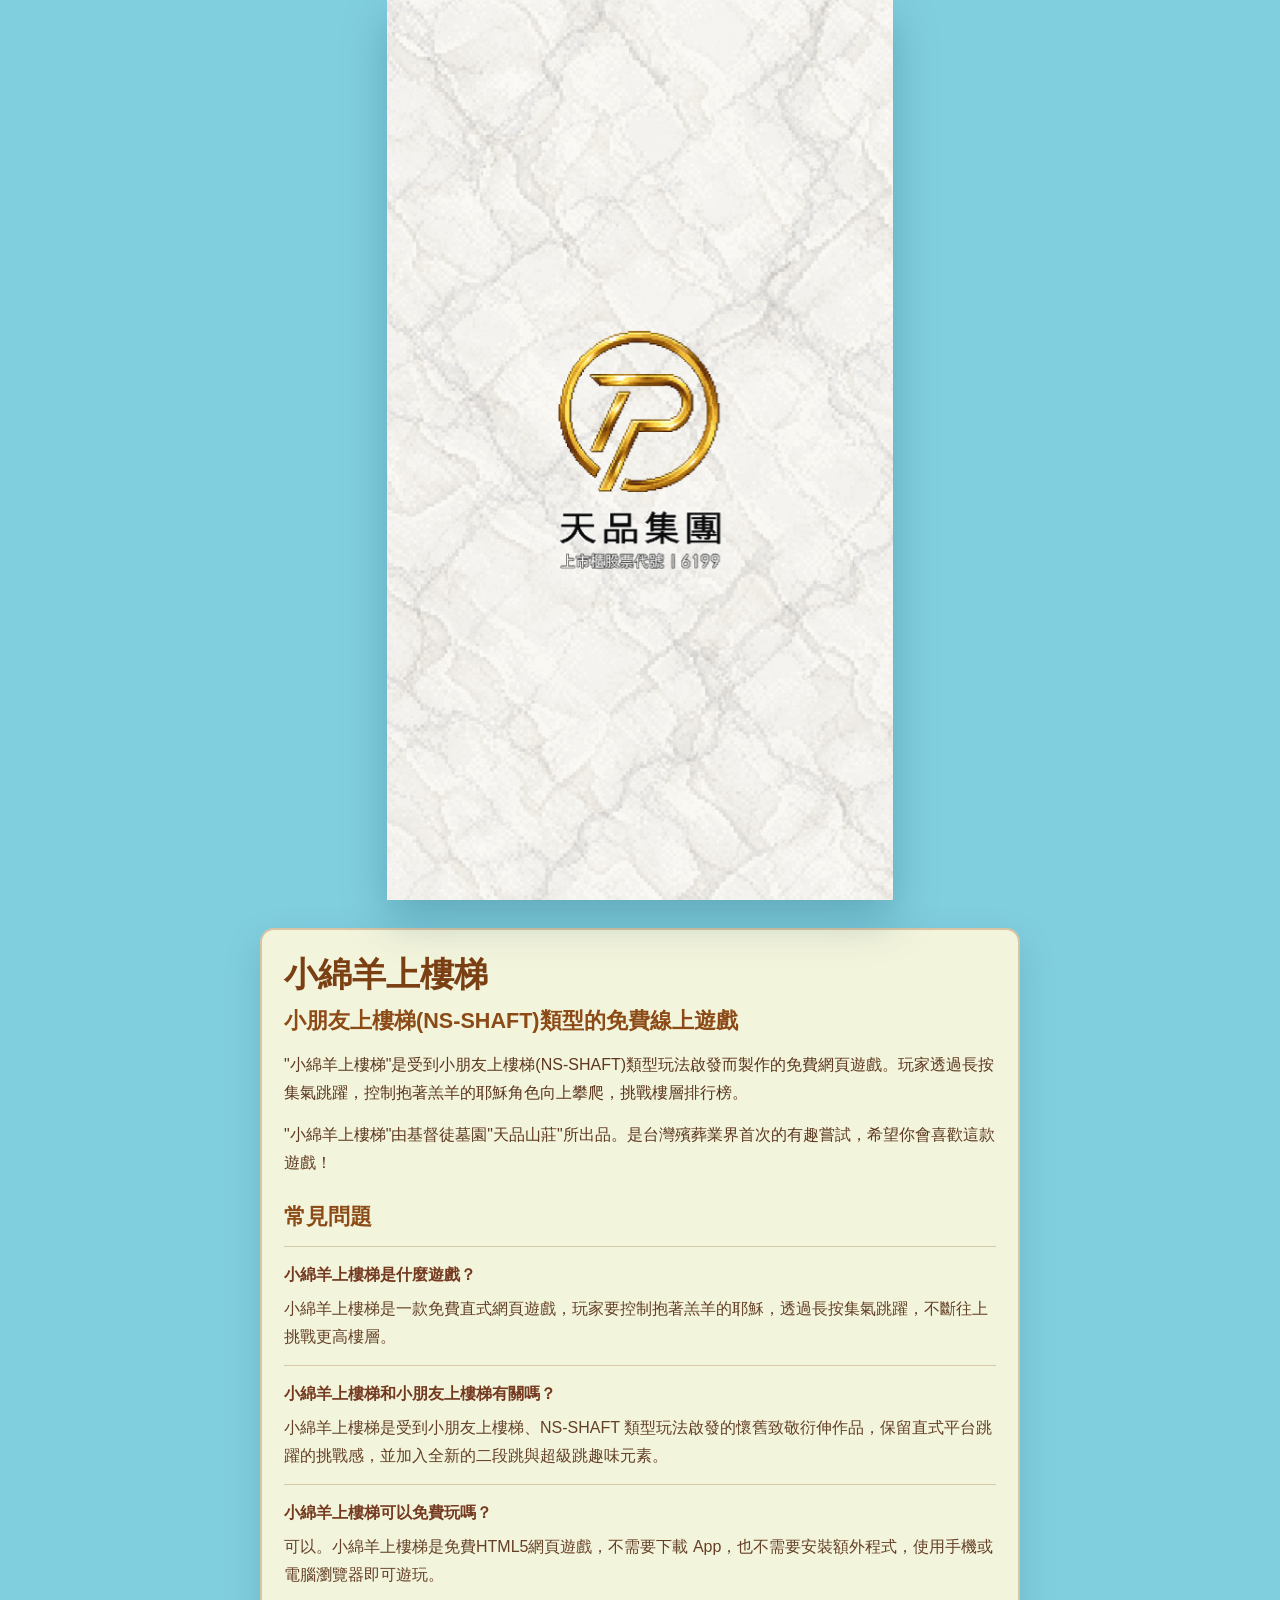
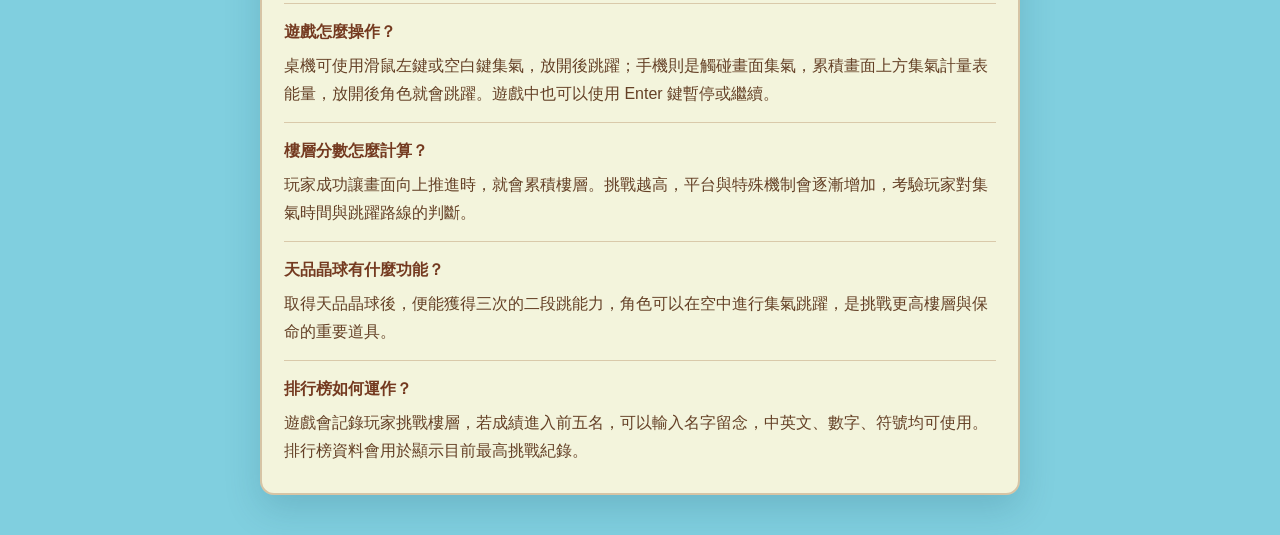
<file: index.html>
<!doctype html>
<html lang="zh-Hant">
  <head>
    <meta charset="utf-8" />
    <meta name="viewport" content="width=device-width, initial-scale=1, viewport-fit=cover, user-scalable=no" />
    <meta name="apple-mobile-web-app-capable" content="yes" />
    <meta name="mobile-web-app-capable" content="yes" />
    <meta name="theme-color" content="#86d4e6" />
    <meta name="google-site-verification" content="biy8VZyJPtHGgPkPP5Eb2wRGuzHedW-yJUW4peZBmMY" />
    <meta name="description" content="小綿羊上樓梯是受到小朋友上樓梯(NS-SHAFT)類型玩法啟發的免費網頁遊戲。長按集氣跳躍，挑戰樓層排行榜。" />
    <meta property="og:type" content="website" />
    <meta property="og:site_name" content="小綿羊上樓梯" />
    <meta property="og:title" content="小綿羊上樓梯 │ 免費遊戲 │ 天品山莊 集團股代6199" />
    <meta property="og:description" content="小綿羊上樓梯是受到小朋友上樓梯(NS-SHAFT)類型玩法啟發的免費網頁遊戲。長按集氣跳躍，挑戰樓層排行榜。" />
    <meta property="og:url" content="https://tienpinservice-rgb.github.io/tp-sheep-stair-climb/" />
    <meta property="og:image" content="https://tienpinservice-rgb.github.io/tp-sheep-stair-climb/seo-images/share-preview.png?v=20260714b" />
    <meta property="og:image:secure_url" content="https://tienpinservice-rgb.github.io/tp-sheep-stair-climb/seo-images/share-preview.png?v=20260714b" />
    <meta property="og:image:type" content="image/png" />
    <meta property="og:image:width" content="1024" />
    <meta property="og:image:height" content="1024" />
    <meta property="og:image:alt" content="小綿羊上樓梯遊戲主視覺" />
    <meta name="twitter:card" content="summary_large_image" />
    <meta name="twitter:title" content="小綿羊上樓梯 │ 免費遊戲 │ 天品山莊 集團股代6199" />
    <meta name="twitter:description" content="小綿羊上樓梯是受到小朋友上樓梯(NS-SHAFT)類型玩法啟發的免費網頁遊戲。長按集氣跳躍，挑戰樓層排行榜。" />
    <meta name="twitter:image" content="https://tienpinservice-rgb.github.io/tp-sheep-stair-climb/seo-images/share-preview.png?v=20260714b" />
    <meta name="twitter:image:alt" content="小綿羊上樓梯遊戲主視覺" />
    <link rel="canonical" href="https://tienpinservice-rgb.github.io/tp-sheep-stair-climb/" />
    <link rel="image_src" href="https://tienpinservice-rgb.github.io/tp-sheep-stair-climb/seo-images/share-preview.png?v=20260714b" />
    <script type="application/ld+json">
      {
        "@context": "https://schema.org",
        "@type": ["VideoGame", "SoftwareApplication"],
        "name": "小綿羊上樓梯",
        "alternateName": "Sheep Stair Climb",
        "url": "https://tienpinservice-rgb.github.io/tp-sheep-stair-climb/",
        "image": [
          "https://tienpinservice-rgb.github.io/tp-sheep-stair-climb/seo-images/share-preview.png?v=20260714b",
          "https://tienpinservice-rgb.github.io/tp-sheep-stair-climb/seo-images/hero-poster.png?v=20260714b",
          "https://tienpinservice-rgb.github.io/tp-sheep-stair-climb/seo-images/menu-screen.png?v=20260714b",
          "https://tienpinservice-rgb.github.io/tp-sheep-stair-climb/seo-images/tutorial-screen.png?v=20260714b",
          "https://tienpinservice-rgb.github.io/tp-sheep-stair-climb/seo-images/gameplay-screen.png?v=20260714b",
          "https://tienpinservice-rgb.github.io/tp-sheep-stair-climb/seo-images/gameover-screen.png?v=20260714b"
        ],
        "thumbnailUrl": "https://tienpinservice-rgb.github.io/tp-sheep-stair-climb/seo-images/share-preview.png?v=20260714b",
        "screenshot": [
          {
            "@type": "ImageObject",
            "url": "https://tienpinservice-rgb.github.io/tp-sheep-stair-climb/seo-images/menu-screen.png?v=20260714b",
            "caption": "小綿羊上樓梯主畫面與前五名排行榜"
          },
          {
            "@type": "ImageObject",
            "url": "https://tienpinservice-rgb.github.io/tp-sheep-stair-climb/seo-images/tutorial-screen.png?v=20260714b",
            "caption": "小綿羊上樓梯遊戲操作提示與天品晶球二段跳說明"
          },
          {
            "@type": "ImageObject",
            "url": "https://tienpinservice-rgb.github.io/tp-sheep-stair-climb/seo-images/gameplay-screen.png?v=20260714b",
            "caption": "小綿羊上樓梯集氣跳躍遊戲畫面"
          },
          {
            "@type": "ImageObject",
            "url": "https://tienpinservice-rgb.github.io/tp-sheep-stair-climb/seo-images/gameover-screen.png?v=20260714b",
            "caption": "小綿羊上樓梯遊戲結束與最高紀錄畫面"
          }
        ],
        "description": "小綿羊上樓梯是受到小朋友上樓梯(NS-SHAFT)類型玩法啟發的免費網頁遊戲。玩家透過長按集氣跳躍，控制抱著羔羊的耶穌角色向上攀爬，挑戰樓層排行榜。",
        "keywords": ["小綿羊上樓梯", "小朋友上樓梯", "NS-SHAFT", "免費網頁遊戲", "直式跳躍遊戲", "HTML5遊戲"],
        "inLanguage": "zh-Hant",
        "applicationCategory": "GameApplication",
        "operatingSystem": "Web Browser",
        "gamePlatform": "Web Browser",
        "genre": ["直式跳躍遊戲", "網頁遊戲", "休閒遊戲"],
        "playMode": "SinglePlayer",
        "isAccessibleForFree": true,
        "publisher": {
          "@type": "Organization",
          "name": "天品山莊",
          "url": "https://www.tienpin.com.tw"
        },
        "offers": {
          "@type": "Offer",
          "price": "0",
          "priceCurrency": "TWD"
        }
      }
    </script>
    <script type="application/ld+json">
      {
        "@context": "https://schema.org",
        "@type": "FAQPage",
        "mainEntity": [
          {
            "@type": "Question",
            "name": "小綿羊上樓梯是什麼遊戲？",
            "acceptedAnswer": {
              "@type": "Answer",
              "text": "小綿羊上樓梯是一款免費直式網頁遊戲，玩家要控制抱著羔羊的耶穌，透過長按集氣跳躍，不斷往上挑戰更高樓層。"
            }
          },
          {
            "@type": "Question",
            "name": "小綿羊上樓梯和小朋友上樓梯有關嗎？",
            "acceptedAnswer": {
              "@type": "Answer",
              "text": "小綿羊上樓梯是受到小朋友上樓梯、NS-SHAFT 類型玩法啟發的懷舊致敬衍伸作品，保留直式平台跳躍的挑戰感，並加入全新的二段跳與超級跳趣味元素。"
            }
          },
          {
            "@type": "Question",
            "name": "小綿羊上樓梯可以免費玩嗎？",
            "acceptedAnswer": {
              "@type": "Answer",
              "text": "可以。小綿羊上樓梯是免費HTML5網頁遊戲，不需要下載 App，也不需要安裝額外程式，使用手機或電腦瀏覽器即可遊玩。"
            }
          },
          {
            "@type": "Question",
            "name": "遊戲怎麼操作？",
            "acceptedAnswer": {
              "@type": "Answer",
              "text": "桌機可使用滑鼠左鍵或空白鍵集氣，放開後跳躍；手機則是觸碰畫面集氣，累積畫面上方集氣計量表能量，放開後角色就會跳躍。遊戲中也可以使用 Enter 鍵暫停或繼續。"
            }
          },
          {
            "@type": "Question",
            "name": "樓層分數怎麼計算？",
            "acceptedAnswer": {
              "@type": "Answer",
              "text": "玩家成功讓畫面向上推進時，就會累積樓層。挑戰越高，平台與特殊機制會逐漸增加，考驗玩家對集氣時間與跳躍路線的判斷。"
            }
          },
          {
            "@type": "Question",
            "name": "天品晶球有什麼功能？",
            "acceptedAnswer": {
              "@type": "Answer",
              "text": "取得天品晶球後，便能獲得三次的二段跳能力，角色可以在空中進行集氣跳躍，是挑戰更高樓層與保命的重要道具。"
            }
          },
          {
            "@type": "Question",
            "name": "排行榜如何運作？",
            "acceptedAnswer": {
              "@type": "Answer",
              "text": "遊戲會記錄玩家挑戰樓層，若成績進入前五名，可以輸入名字留念，中英文、數字、符號均可使用。排行榜資料會用於顯示目前最高挑戰紀錄。"
            }
          }
        ]
      }
    </script>
    <title>小綿羊上樓梯 │ 免費遊戲 │ 天品山莊 集團股代6199</title>
    <link rel="icon" type="image/png" href="PIC/Game assets/background/TPICON.png" />
    <link rel="apple-touch-icon" href="PIC/Game assets/background/TPICON.png" />
    <link rel="stylesheet" href="style.css?v=20260716-seo-faq" />
  </head>
  <body>
    <main id="gameWrap" aria-label="小綿羊上樓梯遊戲">
      <div id="viewport">
        <div id="stage">
          <section id="splashScreen" class="screen active" aria-label="開場畫面">
            <img class="full-layer" src="PIC/Game assets/background/bg_00.png" alt="" draggable="false" />
            <img class="splash-center" src="PIC/Game assets/background/bg_06.png" alt="" draggable="false" />
          </section>

          <section id="menuScreen" class="screen" aria-label="主畫面">
            <img class="full-layer menu-bg" src="PIC/Game assets/background/bg_01.png" alt="" draggable="false" />
            <img class="top-ribbon" src="PIC/Game assets/background/bg_02.png" alt="" draggable="false" />
            <div class="leaderboard-panel intro-step step-2">
              <img src="PIC/Game assets/background/Leaderboard_01.png?v=20260715-leaderboard01" alt="排行榜" draggable="false" />
              <ol id="menuLeaderboard" class="leaderboard-list" aria-label="前五名排行榜"></ol>
              <div id="personalBest" class="personal-best">尚無個人紀錄</div>
            </div>
            <div class="logo-stack intro-step step-1" aria-label="小綿羊上樓梯">
              <img class="logo-layer logo-title float-logo-a" src="PIC/Game assets/background/LOGO_01.png?v=20260715-logo-position" alt="" draggable="false" />
              <img class="logo-layer logo-mascot float-logo-b" src="PIC/Game assets/background/LOGO_02.png?v=20260715-logo-position" alt="" draggable="false" />
              <img class="logo-layer logo-base" src="PIC/Game assets/background/LOGO_03.png?v=20260715-logo-position" alt="" draggable="false" />
            </div>
            <button id="startButton" class="image-button start-button intro-step step-3" type="button" aria-label="開始遊戲">
              <img data-normal="PIC/Game assets/Button/START-01.png" data-pressed="PIC/Game assets/Button/START-02.png" src="PIC/Game assets/Button/START-01.png" alt="START" draggable="false" />
            </button>
          </section>

          <section id="gameScreen" class="screen" aria-label="遊戲畫面">
            <img class="full-layer game-bg-layer" src="PIC/Game assets/background/bg_03.png" alt="" draggable="false" />
            <div id="cloudLayer" class="world-layer"></div>
            <img id="foregroundLayer" class="foreground-layer" src="PIC/Game assets/background/bg_04.png" alt="" draggable="false" />
            <div id="platformLayer" class="world-layer"></div>
            <img id="groundLayer" class="ground-layer" src="PIC/Game assets/background/bg_Bwall.png" alt="" draggable="false" />
            <img id="gameWallLayer" class="full-layer wall-layer" src="PIC/Game assets/background/bg_LRUwall.png" alt="" draggable="false" />
            <img id="hero" class="hero" src="PIC/Game assets/role/STAY_01.png" alt="角色" draggable="false" />
            <div class="hud">
              <img id="powerMeter" class="power-meter" src="PIC/Game assets/power/POWER_00.png" alt="集氣 0" draggable="false" />
              <div id="floorDigits" class="floor-digits" aria-label="樓層數"></div>
            </div>
            <div id="pauseOverlay" class="pause-overlay" aria-hidden="true"></div>
            <button id="pauseButton" class="image-button pause-button" type="button" aria-label="暫停遊戲">
              <img data-normal="PIC/Game assets/Button/STOP-01.png" data-pressed="PIC/Game assets/Button/STOP-02.png" src="PIC/Game assets/Button/STOP-01.png" alt="PAUSE" draggable="false" />
            </button>
            <div id="heroHintBubble" class="tutorial-hint-bubble hero-hint-bubble" aria-hidden="true">
              <span>隨意持續按畫面任一處<br />進行集氣跳躍</span>
            </div>
            <div id="crystalHintBubble" class="tutorial-hint-bubble crystal-hint-bubble" aria-hidden="true">
              <span>獲得天品晶球可在空中<br />集氣跳躍進行二段跳躍</span>
            </div>
          </section>

          <section id="gameOverScreen" class="screen" aria-label="遊戲結束">
            <img class="full-layer" src="PIC/Game assets/background/bg_05.png" alt="" draggable="false" />
            <img class="full-layer wall-layer" src="PIC/Game assets/background/bg_LRUwall.png" alt="" draggable="false" />
            <img class="over-ground" src="PIC/Game assets/background/bg_Bwall.png" alt="" draggable="false" />
            <img class="gameover-logo" src="PIC/Game assets/background/gameover logo.png" alt="GAME OVER" draggable="false" />
            <img id="overHero" class="over-hero" src="PIC/Game assets/role/STAY_01.png" alt="休息中的角色" draggable="false" />
            <div id="rankDialog" class="rank-dialog hidden">
              <img src="PIC/Game assets/background/Leaderboard_02 -02.png" alt="前五名輸入" draggable="false" />
              <div class="rank-copy">
                <div id="rankRecordText" class="rank-floor-digits" aria-label="本次樓層">000F</div>
              </div>
              <input id="playerNameInput" class="name-input" maxlength="9" autocomplete="off" inputmode="text" aria-label="輸入姓名，最多九個字" />
              <button id="submitRankButton" class="image-button submit-rank" type="button" aria-label="送出排行榜姓名">
                <img data-normal="PIC/Game assets/Button/GO-04.png" data-pressed="PIC/Game assets/Button/GO-03.png" src="PIC/Game assets/Button/GO-04.png" alt="OK" draggable="false" />
              </button>
            </div>
            <div id="normalResultDialog" class="normal-result-dialog hidden">
              <img src="PIC/Game assets/background/Leaderboard_03.png" alt="本次成績" draggable="false" />
              <div class="normal-result-copy">
                <div id="finalFloorText" class="normal-floor-digits" aria-label="本次樓層">000F</div>
                <div id="finalBestText" class="normal-floor-digits" aria-label="最高紀錄">000F</div>
              </div>
            </div>
            <div class="over-buttons">
              <button id="restartButton" class="image-button" type="button" aria-label="重新開始">
                <img data-normal="PIC/Game assets/Button/RESTART-01.png" data-pressed="PIC/Game assets/Button/RESTART-02.png" src="PIC/Game assets/Button/RESTART-01.png" alt="RESTART" draggable="false" />
              </button>
              <button id="gotoButton" class="image-button" type="button" aria-label="前往天品集團">
                <img data-normal="PIC/Game assets/Button/GOTP-01.png" data-pressed="PIC/Game assets/Button/GOTP-02.png" src="PIC/Game assets/Button/GOTP-01.png" alt="GO TO TIENPIN GROUP" draggable="false" />
              </button>
              <button id="menuButton" class="image-button" type="button" aria-label="回主畫面">
                <img data-normal="PIC/Game assets/Button/MENU-01.png" data-pressed="PIC/Game assets/Button/MENU-02.png" src="PIC/Game assets/Button/MENU-01.png" alt="MENU" draggable="false" />
              </button>
            </div>
          </section>

          <section id="adminScreen" class="screen admin-screen" aria-label="排行榜後台">
            <div class="admin-card">
              <h1>排行榜後台</h1>
              <p id="adminSummary">目前無資料</p>
              <div id="adminRows" class="admin-rows"></div>
              <div class="admin-actions">
                <button id="adminAddButton" type="button">新增資料</button>
                <button id="adminSaveButton" type="button">儲存修改</button>
                <button id="adminClearButton" type="button">清空資料</button>
                <button id="adminBackButton" type="button">回主畫面</button>
              </div>
            </div>
          </section>
        </div>
        <div id="loadingOverlay" class="loading-overlay" aria-label="素材載入中">
          <div class="loading-track" aria-hidden="true">
            <div id="loadingFill" class="loading-fill"></div>
          </div>
        </div>
      </div>
    </main>
    <section class="seo-intro" aria-label="小綿羊上樓梯遊戲介紹">
      <h1>小綿羊上樓梯</h1>
      <h2>小朋友上樓梯(NS-SHAFT)類型的免費線上遊戲</h2>
      <p>
        "小綿羊上樓梯"是受到小朋友上樓梯(NS-SHAFT)類型玩法啟發而製作的免費網頁遊戲。玩家透過長按集氣跳躍，控制抱著羔羊的耶穌角色向上攀爬，挑戰樓層排行榜。
      </p>
      <p>
        "小綿羊上樓梯"由基督徒墓園"天品山莊"所出品。是台灣殯葬業界首次的有趣嘗試，希望你會喜歡這款遊戲！
      </p>
      <section class="seo-faq" aria-label="常見問題">
        <h2>常見問題</h2>
        <dl>
          <div class="faq-item">
            <dt>小綿羊上樓梯是什麼遊戲？</dt>
            <dd>小綿羊上樓梯是一款免費直式網頁遊戲，玩家要控制抱著羔羊的耶穌，透過長按集氣跳躍，不斷往上挑戰更高樓層。</dd>
          </div>
          <div class="faq-item">
            <dt>小綿羊上樓梯和小朋友上樓梯有關嗎？</dt>
            <dd>小綿羊上樓梯是受到小朋友上樓梯、NS-SHAFT 類型玩法啟發的懷舊致敬衍伸作品，保留直式平台跳躍的挑戰感，並加入全新的二段跳與超級跳趣味元素。</dd>
          </div>
          <div class="faq-item">
            <dt>小綿羊上樓梯可以免費玩嗎？</dt>
            <dd>可以。小綿羊上樓梯是免費HTML5網頁遊戲，不需要下載 App，也不需要安裝額外程式，使用手機或電腦瀏覽器即可遊玩。</dd>
          </div>
          <div class="faq-item">
            <dt>遊戲怎麼操作？</dt>
            <dd>桌機可使用滑鼠左鍵或空白鍵集氣，放開後跳躍；手機則是觸碰畫面集氣，累積畫面上方集氣計量表能量，放開後角色就會跳躍。遊戲中也可以使用 Enter 鍵暫停或繼續。</dd>
          </div>
          <div class="faq-item">
            <dt>樓層分數怎麼計算？</dt>
            <dd>玩家成功讓畫面向上推進時，就會累積樓層。挑戰越高，平台與特殊機制會逐漸增加，考驗玩家對集氣時間與跳躍路線的判斷。</dd>
          </div>
          <div class="faq-item">
            <dt>天品晶球有什麼功能？</dt>
            <dd>取得天品晶球後，便能獲得三次的二段跳能力，角色可以在空中進行集氣跳躍，是挑戰更高樓層與保命的重要道具。</dd>
          </div>
          <div class="faq-item">
            <dt>排行榜如何運作？</dt>
            <dd>遊戲會記錄玩家挑戰樓層，若成績進入前五名，可以輸入名字留念，中英文、數字、符號均可使用。排行榜資料會用於顯示目前最高挑戰紀錄。</dd>
          </div>
        </dl>
      </section>
    </section>
    <script src="supabase-config.js?v=20260707-platform-transfer"></script>
    <script src="hero-animation.js?v=20260724-charge-flash"></script>
    <script src="game.js?v=20260724-charge-flash"></script>
  </body>
</html>
</file>
<file: style.css>
:root {
  --game-w: 360;
  --game-h: 640;
  --stage-scale: 1;
  --ui-brown: #8b4a16;
  --ui-cream: #fff3c5;
}

* {
  box-sizing: border-box;
  -webkit-tap-highlight-color: transparent;
}

html,
body {
  width: 100%;
  min-height: 100%;
  margin: 0;
  overflow-x: hidden;
  overflow-y: auto;
  overscroll-behavior: none;
  touch-action: pan-y;
  user-select: none;
  background: #80cfdf;
  font-family: "Arial", "Microsoft JhengHei", "PingFang TC", sans-serif;
}

body {
  display: flex;
  flex-direction: column;
  align-items: center;
  justify-content: flex-start;
  padding: env(safe-area-inset-top) env(safe-area-inset-right) env(safe-area-inset-bottom) env(safe-area-inset-left);
}

.seo-intro {
  width: min(92vw, 760px);
  margin: 28px auto 40px;
  padding: 24px 22px 28px;
  color: #5d371f;
  background: rgba(255, 248, 220, 0.9);
  border: 2px solid rgba(139, 74, 22, 0.28);
  border-radius: 14px;
  box-shadow: 0 14px 36px rgba(14, 70, 92, 0.18);
  line-height: 1.75;
  white-space: normal;
  user-select: text;
  touch-action: pan-y;
}

.seo-intro h1,
.seo-intro h2,
.seo-intro p,
.seo-intro dl {
  margin: 0;
}

.seo-intro h1 {
  font-size: clamp(1.55rem, 4vw, 2.15rem);
  line-height: 1.2;
  color: #7a3f13;
}

.seo-intro h2 {
  margin-top: 10px;
  font-size: clamp(1.05rem, 2.7vw, 1.35rem);
  line-height: 1.45;
  color: #8b4a16;
}

.seo-intro p {
  margin-top: 14px;
  font-size: 1rem;
}

.seo-faq {
  margin-top: 24px;
}

.seo-faq dl {
  display: grid;
  gap: 14px;
  margin-top: 14px;
}

.faq-item {
  padding-top: 14px;
  border-top: 1px solid rgba(139, 74, 22, 0.25);
}

.faq-item dt {
  font-weight: 700;
  color: #743a20;
}

.faq-item dd {
  margin: 6px 0 0;
  color: #644026;
}

button,
input {
  font: inherit;
}

#gameWrap {
  width: 100%;
  height: 100dvh;
  min-height: 100dvh;
  flex: 0 0 100dvh;
  display: grid;
  place-items: center;
  touch-action: none;
}

#viewport {
  position: relative;
  width: min(100vw, calc(100vh * 9 / 16), 540px);
  height: min(100vh, calc(100vw * 16 / 9), 960px);
  max-height: 100%;
  overflow: hidden;
  background: #86d4e6;
  box-shadow: 0 18px 42px rgba(14, 70, 92, 0.28);
}

#stage {
  position: absolute;
  left: 0;
  top: 0;
  width: calc(var(--game-w) * 1px);
  height: calc(var(--game-h) * 1px);
  overflow: hidden;
  transform: scale(var(--stage-scale));
  transform-origin: left top;
}

.loading-overlay {
  position: absolute;
  inset: 0;
  z-index: 200;
  display: grid;
  place-items: center;
  background: #8c969a;
  transition: opacity 220ms ease;
}

.loading-overlay.hidden {
  opacity: 0;
  pointer-events: none;
}

.loading-track {
  width: min(210px, 58%);
  height: 14px;
  padding: 3px;
  background: rgba(68, 75, 78, 0.58);
  border: 2px solid rgba(255, 255, 255, 0.75);
}

.loading-fill {
  width: 0%;
  height: 100%;
  background: #fff;
  box-shadow: 0 0 8px rgba(255, 255, 255, 0.72);
  transition: width 120ms linear;
}

.screen {
  position: absolute;
  inset: 0;
  display: none;
  overflow: hidden;
}

.screen.active {
  display: block;
}

img {
  display: block;
  pointer-events: none;
}

.full-layer {
  position: absolute;
  inset: 0;
  width: 100%;
  height: 100%;
  object-fit: cover;
}

.menu-bg {
  z-index: 0;
}

.splash-center {
  position: absolute;
  z-index: 1;
  left: 50%;
  top: 50%;
  width: 116px;
  opacity: 0;
  transform: translate(-50%, -50%);
  scale: 0.96;
  animation: splashAppear 420ms ease-out 500ms both;
}

.top-ribbon {
  position: absolute;
  z-index: 10;
  left: 0;
  bottom: 0;
  width: 100%;
  height: 26px;
  object-fit: cover;
}

.intro-step {
  opacity: 0;
  animation: appear 520ms ease-out forwards;
}

.menu-ready .intro-step,
.menu-ready .leaderboard-list li {
  opacity: 1;
  animation-play-state: paused;
}

.step-1 {
  animation-delay: 120ms;
}

.step-2 {
  animation-delay: 420ms;
}

.step-3 {
  animation-delay: 700ms;
}

.step-4 {
  animation-delay: 980ms;
}

.step-5 {
  animation-delay: 1240ms;
}

.step-6 {
  animation-delay: 1500ms;
}

@keyframes splashAppear {
  from {
    opacity: 0;
    scale: 0.96;
  }
  to {
    opacity: 0.96;
    scale: 1;
  }
}

@keyframes appear {
  from {
    opacity: 0;
    transform: translateY(12px) scale(0.98);
  }
  to {
    opacity: 1;
    transform: translateY(0) scale(1);
  }
}

.float-soft {
  animation-name: appear, floatSoft;
  animation-duration: 520ms, 3.6s;
  animation-delay: 220ms, 860ms;
  animation-timing-function: ease-out, ease-in-out;
  animation-fill-mode: forwards, both;
  animation-iteration-count: 1, infinite;
}

@keyframes floatSoft {
  0%,
  100% {
    translate: 0 0;
  }
  50% {
    translate: 0 -5px;
  }
}

.logo-stack {
  position: absolute;
  z-index: 6;
  left: 0;
  top: 15px;
  width: 360px;
  height: 640px;
}

.logo-stack::after {
  content: "";
  position: absolute;
  left: 17px;
  top: 99px;
  width: 326px;
  height: 204px;
  z-index: 5;
  pointer-events: none;
  opacity: 0;
  background: linear-gradient(
    112deg,
    transparent 0%,
    transparent 32%,
    rgba(255, 255, 255, 0.18) 42%,
    rgba(255, 248, 184, 0.82) 48%,
    rgba(255, 255, 255, 0.96) 51%,
    rgba(255, 248, 184, 0.68) 54%,
    transparent 66%,
    transparent 100%
  );
  background-size: 260% 100%;
  background-position: 170% 0;
  mix-blend-mode: screen;
  clip-path: inset(0 0 0 0 round 10px);
  -webkit-mask-image: url("PIC/Game assets/background/LOGO_03.png?v=20260715-logo-position");
  mask-image: url("PIC/Game assets/background/LOGO_03.png?v=20260715-logo-position");
  -webkit-mask-repeat: no-repeat;
  mask-repeat: no-repeat;
  -webkit-mask-position: center top;
  mask-position: center top;
  -webkit-mask-size: 100% auto;
  mask-size: 100% auto;
  animation:
    logoShine 3.2s ease-in-out infinite 0.35s,
    logoDriftC 3.1s ease-in-out infinite;
}

.logo-layer {
  position: absolute;
  pointer-events: none;
}

.logo-base {
  left: 17px;
  top: 99px;
  width: 326px;
  height: auto;
  object-fit: contain;
  opacity: 0.98;
  z-index: 4;
  animation: logoDriftC 3.1s ease-in-out infinite;
}

.logo-title {
  left: 46px;
  top: 17px;
  width: 260px;
  z-index: 2;
}

.logo-mascot {
  left: 160px;
  top: 3px;
  width: 168px;
  z-index: 3;
}

.float-logo-a {
  animation: logoDriftA 3.4s ease-in-out infinite;
}

.float-logo-b {
  animation: logoDriftB 2.8s ease-in-out infinite;
}

@keyframes logoDriftA {
  0%,
  100% {
    translate: 0 0;
  }
  50% {
    translate: -2px 4px;
  }
}

@keyframes logoDriftB {
  0%,
  100% {
    translate: 0 0;
  }
  50% {
    translate: 3px -4px;
  }
}

@keyframes logoDriftC {
  0%,
  100% {
    translate: 0 0;
  }
  50% {
    translate: 1px -3px;
  }
}

@keyframes logoShine {
  0%,
  44% {
    opacity: 0;
    background-position: 170% 0;
  }
  53% {
    opacity: 0.9;
  }
  68% {
    opacity: 0.35;
    background-position: -70% 0;
  }
  100% {
    opacity: 0;
    background-position: -70% 0;
  }
}

.leaderboard-panel {
  position: absolute;
  z-index: 4;
  left: 45px;
  top: 180px;
  width: 270px;
}

.leaderboard-panel > img {
  width: 100%;
}

.leaderboard-list {
  position: absolute;
  left: 76px;
  right: 26px;
  top: 0;
  bottom: 0;
  margin: 0;
  padding: 0;
  list-style: none;
  color: var(--ui-brown);
  font-weight: 900;
  font-size: 12px;
  line-height: 1;
  text-shadow: 1px 1px 0 #fff2af;
}

.leaderboard-list li {
  position: absolute;
  left: 0;
  right: 0;
  height: 20px;
  display: flex;
  align-items: center;
  min-height: 0;
  padding-bottom: 0;
  padding-left: 0;
  white-space: nowrap;
  overflow: hidden;
  text-overflow: ellipsis;
  opacity: 0;
  animation: glowIn 520ms ease-out forwards;
}

.leaderboard-list li:nth-child(1) {
  top: 175px;
  animation-delay: 1900ms;
}

.leaderboard-list li:nth-child(2) {
  top: 198px;
  animation-delay: 2020ms;
}

.leaderboard-list li:nth-child(3) {
  top: 223px;
  animation-delay: 2140ms;
}

.leaderboard-list li:nth-child(4) {
  top: 245px;
  animation-delay: 2260ms;
}

.leaderboard-list li:nth-child(5) {
  top: 269px;
  animation-delay: 2380ms;
}

@keyframes glowIn {
  from {
    opacity: 0;
    filter: brightness(1.8);
    translate: 0 5px;
  }
  to {
    opacity: 1;
    filter: brightness(1);
    translate: 0 0;
  }
}

.personal-best {
  display: none;
}

.image-button {
  position: absolute;
  border: 0;
  padding: 0;
  margin: 0;
  background: transparent;
  cursor: pointer;
  touch-action: manipulation;
}

.image-button img {
  width: 100%;
  height: auto;
}

.image-button:active {
  translate: 0 2px;
}

.start-button {
  z-index: 8;
  left: 134px;
  bottom: 41px;
  width: 92px;
}

.world-layer {
  position: absolute;
  inset: 0;
  overflow: hidden;
}

.game-bg-layer {
  z-index: 1;
}

#cloudLayer {
  z-index: 2;
}

.foreground-layer {
  position: absolute;
  left: 0;
  top: 0;
  width: 360px;
  height: auto;
  z-index: 3;
  opacity: 1;
  object-fit: cover;
  pointer-events: none;
}

.ground-layer {
  position: absolute;
  left: 0;
  top: 0;
  width: 360px;
  height: 11px;
  z-index: 4;
  object-fit: cover;
}

.over-ground {
  position: absolute;
  left: 0;
  bottom: 0;
  width: 360px;
  height: 11px;
  z-index: 4;
  object-fit: cover;
}

.wall-layer {
  z-index: 20;
  pointer-events: none;
}

.cloud {
  position: absolute;
  will-change: transform;
  opacity: 0.34;
  animation: cloudBob 4.5s ease-in-out infinite;
}

@keyframes cloudBob {
  0%,
  100% {
    translate: 0 0;
  }
  50% {
    translate: 7px -4px;
  }
}

.platform {
  position: absolute;
  width: 90px;
  height: 13px;
  z-index: 8;
  will-change: transform;
}

.crystal-ball {
  position: absolute;
  width: 28px;
  height: 28px;
  z-index: 13;
  object-fit: contain;
  pointer-events: none;
  will-change: transform;
  filter: drop-shadow(0 0 5px rgba(255, 255, 190, 0.75));
}

.rolling-ball {
  position: absolute;
  width: 32px;
  height: 32px;
  z-index: 14;
  object-fit: contain;
  pointer-events: none;
  will-change: transform;
  filter: drop-shadow(0 0 7px rgba(255, 245, 150, 0.85));
}

.hero {
  position: absolute;
  z-index: 16;
  width: 96px;
  height: 96px;
  object-fit: contain;
  transform-origin: center bottom;
  will-change: transform;
}

.tutorial-hint-bubble {
  position: absolute;
  z-index: 42;
  min-width: 96px;
  max-width: 142px;
  padding: 5px 7px;
  border: 1px solid #fff3e6;
  border-radius: 6px;
  background: #bd5f5b;
  color: #fff;
  font-family: "Courier New", "Microsoft JhengHei", monospace;
  font-size: 10px;
  font-weight: 800;
  line-height: 1.35;
  text-align: center;
  letter-spacing: 0;
  text-shadow: 1px 1px 0 rgba(85, 0, 0, 0.65);
  box-shadow: 0 2px 0 #000, 0 0 0 1px rgba(0, 0, 0, 0.38);
  opacity: 0;
  pointer-events: none;
  transform-origin: center bottom;
  transition: opacity 260ms ease;
}

.tutorial-hint-bubble::after {
  content: "";
  position: absolute;
  left: 50%;
  bottom: -4px;
  width: 8px;
  height: 8px;
  background: #bd5f5b;
  border-right: 1px solid #fff3e6;
  border-bottom: 1px solid #fff3e6;
  transform: translateX(-50%) rotate(45deg);
  box-shadow: 1px 1px 0 rgba(0, 0, 0, 0.78);
}

.tutorial-hint-bubble.show {
  opacity: 1;
}

.tutorial-hint-bubble.fade {
  opacity: 0;
}

.wall-layer.wall-shake {
  animation: wallShake 500ms linear both;
}

#gameScreen.super-jump-flash::after {
  content: "";
  position: absolute;
  inset: 0;
  z-index: 45;
  pointer-events: none;
  background: #fff;
  animation: superJumpFlash 520ms ease-out both;
}

@keyframes superJumpFlash {
  0% {
    opacity: 0;
  }
  18% {
    opacity: 0.48;
  }
  100% {
    opacity: 0;
  }
}

@keyframes wallShake {
  0%,
  100% {
    transform: translate3d(0, 0, 0);
  }
  12% {
    transform: translate3d(-8px, 4px, 0);
  }
  24% {
    transform: translate3d(9px, -4px, 0);
  }
  36% {
    transform: translate3d(-7px, -3px, 0);
  }
  48% {
    transform: translate3d(8px, 4px, 0);
  }
  60% {
    transform: translate3d(-5px, 3px, 0);
  }
  72% {
    transform: translate3d(6px, -3px, 0);
  }
  84% {
    transform: translate3d(-3px, 2px, 0);
  }
}

.hud {
  position: absolute;
  z-index: 30;
  left: 0;
  top: 0;
  width: 360px;
  height: 90px;
  pointer-events: none;
}

.power-meter {
  position: absolute;
  left: 22px;
  top: 25px;
  width: 257px;
  z-index: 31;
}

.floor-digits {
  position: absolute;
  top: 58px;
  left: 146px;
  z-index: 32;
  display: flex;
  justify-content: center;
  align-items: center;
  width: 70px;
  height: 25px;
  gap: 1px;
}

.floor-digits img {
  width: 16px;
  height: auto;
  filter: drop-shadow(1px 2px 0 #151515);
}

.pause-button {
  pointer-events: auto;
  right: 24px;
  top: 21px;
  width: 35px;
  z-index: 33;
}

.pause-overlay {
  position: absolute;
  inset: 0;
  z-index: 32;
  background: rgba(0, 0, 0, 0.7);
  pointer-events: none;
  display: none;
}

.pause-overlay.show {
  display: block;
}

.tutorial-overlay {
  position: absolute;
  inset: 0;
  z-index: 60;
  display: none;
  pointer-events: auto;
}

.tutorial-overlay.show {
  display: block;
}

.tutorial-bg {
  position: absolute;
  inset: 0;
  width: 360px;
  height: 640px;
  object-fit: cover;
  z-index: 0;
  pointer-events: none;
}

.tutorial-illustration {
  position: absolute;
  left: 50%;
  z-index: 1;
  height: auto;
  object-fit: contain;
  pointer-events: none;
  transform: translateX(-50%);
  filter: drop-shadow(0 3px 0 rgba(0, 0, 0, 0.32));
}

.tutorial-illustration-basic {
  top: 184px;
  width: 287px;
}

.tutorial-illustration-crystal {
  top: 121px;
  width: 280px;
}

.tutorial-continue {
  left: 146px;
  top: 494px;
  z-index: 2;
  width: 68px;
}

.gameover-logo {
  position: absolute;
  z-index: 4;
  left: 34px;
  top: 42px;
  width: 292px;
  opacity: 0;
}

#gameOverScreen.active .gameover-logo {
  animation: gameoverLogoEnter 620ms ease-out 120ms both;
}

@keyframes gameoverLogoEnter {
  from {
    opacity: 0;
    transform: translateY(22px);
  }
  to {
    opacity: 1;
    transform: translateY(0);
  }
}

.over-hero {
  position: absolute;
  z-index: 6;
  left: 145px;
  bottom: 15px;
  width: 78px;
  height: auto;
  transform-origin: center bottom;
  will-change: transform;
}

.rank-dialog {
  position: absolute;
  z-index: 12;
  left: 27px;
  top: 222px;
  width: 306px;
}

.rank-dialog.hidden,
.normal-result-dialog.hidden {
  display: none;
}

.rank-dialog > img,
.normal-result-dialog > img {
  width: 100%;
}

.rank-copy {
  position: absolute;
  inset: 0;
  pointer-events: none;
}

.rank-floor-digits {
  position: absolute;
  left: 0;
  right: 0;
  top: 77px;
  display: flex;
  justify-content: center;
  align-items: center;
  gap: 2px;
  height: 34px;
}

.rank-floor-digits img {
  width: 22.5px;
  height: auto;
  filter: drop-shadow(2px 2px 0 #151515);
}

.name-input {
  position: absolute;
  left: 58px;
  top: 123px;
  width: 190px;
  height: 31px;
  border: 0;
  outline: 0;
  color: #7a3c05;
  background-color: rgba(255, 237, 147, 0.38);
  font-size: 19px;
  font-weight: 900;
  text-align: center;
  caret-color: #8a3f08;
  user-select: text;
  touch-action: manipulation;
  border-radius: 8px;
  animation: nameInputFlash 960ms ease-in-out infinite alternate;
}

@keyframes nameInputFlash {
  from {
    background-color: rgba(255, 237, 147, 0.38);
  }

  to {
    background-color: rgba(255, 249, 188, 0.62);
  }
}

.submit-rank {
  left: 130px;
  top: 164px;
  width: 41.4px;
}

.normal-result-dialog {
  position: absolute;
  z-index: 11;
  left: 27px;
  top: 225px;
  width: 306px;
}

.normal-result-copy {
  position: absolute;
  inset: 0;
  pointer-events: none;
}

.normal-floor-digits {
  position: absolute;
  left: 0;
  right: 0;
  display: flex;
  justify-content: center;
  align-items: center;
  gap: 2px;
  height: 34px;
}

.normal-floor-digits:first-child {
  top: 57px;
}

.normal-floor-digits:last-child {
  top: 144px;
}

.normal-floor-digits img {
  width: 25px;
  height: auto;
  filter: drop-shadow(2px 2px 0 #151515);
}

.over-buttons {
  position: absolute;
  z-index: 7;
  left: 43px;
  top: 432px;
  width: 274px;
  display: flex;
  justify-content: space-between;
}

.over-buttons .image-button {
  position: relative;
  width: 87px;
}

.admin-screen {
  background: linear-gradient(#8ed9ea, #e9f9ff);
  padding: 18px;
  overflow: auto;
  touch-action: pan-y;
}

.admin-card {
  min-height: 100%;
  padding: 16px 14px 20px;
  border: 4px solid #fff;
  border-radius: 8px;
  background: rgba(255, 244, 196, 0.95);
  color: #78410e;
  box-shadow: 0 6px 0 rgba(121, 76, 16, 0.22);
}

.admin-card h1 {
  margin: 0 0 8px;
  font-size: 24px;
  text-align: center;
}

.admin-card p {
  margin: 0 0 12px;
  font-size: 12px;
  font-weight: 800;
  text-align: center;
}

.admin-rows {
  display: grid;
  gap: 8px;
  max-height: 440px;
  overflow: auto;
  padding-right: 2px;
  touch-action: pan-y;
}

.admin-row {
  display: grid;
  grid-template-columns: 1fr 54px;
  gap: 6px;
  padding: 8px;
  border: 2px solid #dd9b34;
  border-radius: 6px;
  background: #fff8d3;
}

.admin-fields {
  display: grid;
  grid-template-columns: 1fr 72px;
  gap: 5px;
}

.admin-row input {
  width: 100%;
  height: 26px;
  border: 2px solid #d48b2b;
  border-radius: 4px;
  padding: 2px 5px;
  color: #6b3504;
  background: #fff;
  font-size: 11px;
  user-select: text;
}

.admin-row button,
.admin-actions button {
  border: 0;
  border-radius: 5px;
  color: #fff7be;
  background: #a85a17;
  font-size: 12px;
  font-weight: 900;
  cursor: pointer;
}

.admin-row button {
  min-height: 62px;
}

.admin-actions {
  display: grid;
  grid-template-columns: 1fr 1fr;
  gap: 8px;
  margin-top: 12px;
}

.admin-actions button {
  min-height: 34px;
}

@media (max-width: 420px) {
  #viewport {
    width: 100vw;
    height: calc(100vw * 16 / 9);
    max-height: 100vh;
  }
}
</file>
